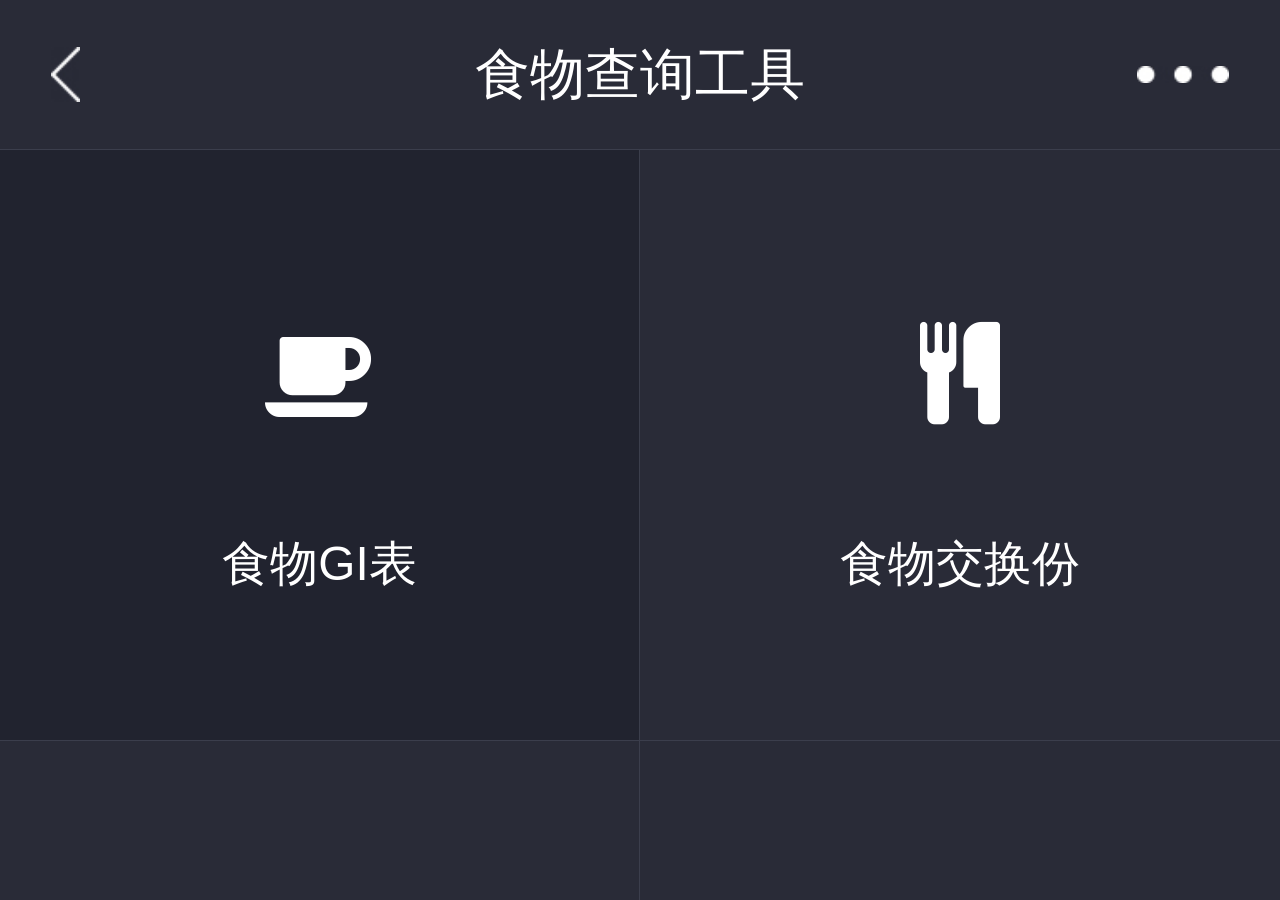
<file: home.html>
<!doctype html>
<html lang="en" ng-app="myApp">
<head>
	<meta charset="UTF-8">
	<meta name="viewport" content="width=device-width, user-scalable=no, initial-scale=1.0, maximum-scale=1.0, minimum-scale=1.0">
	<title>{{title}}</title>
	<link rel="shortcut icon" href="favicon.ico" type="image/x-icon" />
	<link rel="stylesheet" href="css/font-awesome.min.css">
	<link rel="stylesheet" href="css/main.css">
</head>
<body>

	<div class="ng-cloak homepage" ui-view>
		
	</div>

	<script src="lib/angular.min.js"></script>
	<script src="lib/angular-ui-router.min.js"></script>
	<script src="lib/jquery.min.js"></script>
	<script src="lib/swiper.min.js"></script>
	<script src="lib/iscroll-probe.js"></script>
	<script src="lib/slideSelect2.js"></script>
	<script src="js/index.js"></script>
</body>
</html>
</file>
<file: css/main.css>
* {
  box-sizing: border-box;
  -webkit-box-sizing: border-box;
  -webkit-tap-highlight-color: transparent;
  -webkit-touch-callout: none;
  -webkit-backface-visibility: hidden; }

body, div, dl, dt, dd, ul, ol, li, h1, h2, h3, h4, h5, h6, pre, code, form, fieldset, legend, input, textarea, p, blockquote, th, td {
  margin: 0;
  padding: 0; }

table {
  border-collapse: collapse;
  border-spacing: 0; }
  table th, table td {
    vertical-align: top; }

fieldset, img {
  border: 0; }

img {
  display: block;
  width: 100%;
  height: 100%; }

em, strong, b, i {
  font-style: normal;
  font-weight: normal; }

h1, h2, h3, h4, h5, h6 {
  font-weight: normal;
  font-size: 100%; }

body, input, button, textarea {
  font-family: sans-serif,Helvetica; }

a {
  text-decoration: none;
  outline: none; }

a:hover {
  cursor: pointer; }

html, body {
  -webkit-user-select: none;
  -moz-user-select: none;
  -ms-user-select: none;
  user-select: none;
  height: 100%;
  width: 100%;
  color: #333;
  -ms-text-size-adjust: 100%;
  -webkit-text-size-adjust: 100%;
  -webkit-font-smoothing: antialiased; }

body {
  position: relative;
  overflow: hidden;
  -webkit-overflow-scrolling: touch;
  -webkit-transform-style: preserve-3d;
  -webkit-backface-visibility: hidden; }

ul, ol {
  list-style-type: none; }
  ul li, ol li {
    list-style: none; }

a, input, textarea, select {
  outline: 0;
  -webkit-appearance: none;
  font-size: 100%; }

a {
  color: #333;
  text-decoration: none;
  -webkit-tap-highlight-color: transparent; }
  a:active {
    color: #1a1a1a; }

::-webkit-input-placeholder {
  color: #cacaca; }

input:-moz-placeholder {
  color: #cacaca; }

html, body {
  width: 100%;
  height: 100%;
  overflow: hidden; }

body {
  font-size: .32rem; }

.homepage {
  width: 100%;
  height: 100%;
  overflow: hidden; }

.clear {
  width: 0;
  height: 0;
  overflow: hidden;
  clear: both; }

.team_wrapper {
  width: 100%;
  height: 100%;
  overflow: hidden;
  display: -webkit-flex;
  -webkit-flex-direction: column; }
  .team_wrapper header {
    width: 100%;
    height: .88rem;
    background: #292b37;
    position: relative;
    border-bottom: 1px solid #3b3e4c; }
    .team_wrapper header a {
      position: absolute;
      width: .17rem;
      height: .32rem;
      background: url(../images/icon_03.jpg);
      background-size: 100% 100%;
      left: .3rem;
      top: 50%;
      margin-top: -.16rem; }
    .team_wrapper header h2 {
      width: 100%;
      line-height: .88rem;
      height: .88rem;
      font-size: .32rem;
      color: #fff;
      text-align: center; }
    .team_wrapper header span {
      position: absolute;
      width: .54rem;
      height: .1rem;
      right: .3rem;
      top: 50%;
      margin-top: -.05rem;
      background: url(../images/icon_06.jpg);
      background-size: 100% 100%; }
  .team_wrapper main {
    -webkit-flex-grow: 1;
    overflow-y: auto;
    background: #292b37; }
    .team_wrapper main a {
      font-size: .28rem;
      color: #fff;
      display: block;
      float: left;
      width: 50%;
      height: 3.46rem;
      border-bottom: 1px solid #3b3e4c; }
      .team_wrapper main a:nth-child(odd) {
        border-right: 1px solid #3b3e4c; }
    .team_wrapper main a.bg {
      background: #21232f; }
    .team_wrapper main dl {
      width: 100%;
      height: 100%; }
      .team_wrapper main dl dt {
        width: 100%;
        text-align: center;
        height: 2.24rem;
        font-size: .6rem;
        padding-top: .97rem; }
      .team_wrapper main dl dd {
        width: 100%;
        height: 1.2rem;
        text-align: center; }

.gi_wrapper {
  width: 100%;
  height: 100%;
  overflow: hidden;
  display: -webkit-flex;
  -webkit-flex-direction: column; }
  .gi_wrapper header {
    width: 100%;
    height: .88rem;
    background: #292b37;
    position: relative;
    border-bottom: 1px solid #3b3e4c; }
    .gi_wrapper header a {
      position: absolute;
      width: .17rem;
      height: .32rem;
      background: url(../images/icon_03.jpg);
      background-size: 100% 100%;
      left: .3rem;
      top: 50%;
      margin-top: -.16rem; }
    .gi_wrapper header h2 {
      width: 100%;
      line-height: .88rem;
      height: .88rem;
      font-size: .32rem;
      color: #fff;
      text-align: center; }
    .gi_wrapper header span {
      position: absolute;
      width: .54rem;
      height: .1rem;
      right: .3rem;
      top: 50%;
      margin-top: -.05rem;
      background: url(../images/icon_06.jpg);
      background-size: 100% 100%; }
  .gi_wrapper main {
    -webkit-flex-grow: 1;
    overflow-y: auto;
    overflow-x: hidden;
    background: #ebebeb; }
  .gi_wrapper .search {
    width: 100%;
    height: 2.45rem;
    background: #ebebeb;
    padding: .3rem .3rem 0 .3rem; }
    .gi_wrapper .search .p1 {
      width: 100%;
      height: .68rem;
      background: #fff;
      border-radius: 6px;
      position: relative; }
      .gi_wrapper .search .p1 input {
        width: 100%;
        height: .68rem;
        line-height: .68rem;
        border: none;
        border-radius: 6px;
        padding-left: 2.23rem;
        font-size: .28rem; }
      .gi_wrapper .search .p1 i {
        position: absolute;
        font-size: .3rem;
        color: #424242;
        left: 0;
        top: 50%;
        margin-top: -.15rem;
        margin-left: 1.81rem; }
    .gi_wrapper .search .p2 {
      width: 100%;
      line-height: .3rem;
      color: #808080;
      font-size: .24rem;
      padding: .15rem; }
    .gi_wrapper .search .p3 {
      width: 100%; }
      .gi_wrapper .search .p3 span {
        display: inline-block;
        width: 26%;
        color: #58b431; }
        .gi_wrapper .search .p3 span i {
          display: inline-block;
          width: 0;
          height: 0;
          border: .14rem solid #58b431;
          margin-right: .2rem;
          font-size: .26rem; }
        .gi_wrapper .search .p3 span:nth-of-type(2) {
          color: #0bcbf2; }
          .gi_wrapper .search .p3 span:nth-of-type(2) i {
            border-color: #0bcbf2; }
        .gi_wrapper .search .p3 span:nth-of-type(3) {
          color: #ea5042; }
          .gi_wrapper .search .p3 span:nth-of-type(3) i {
            border-color: #ea5042; }
  .gi_wrapper .content {
    background: #fff; }
    .gi_wrapper .content .variety {
      padding: .25rem .3rem; }
      .gi_wrapper .content .variety ul {
        display: -webkit-flex; }
      .gi_wrapper .content .variety li {
        -webkit-flex-shrink: 0;
        width: 1.2rem;
        height: 1rem;
        border-radius: 6px;
        margin-right: .1rem; }
        .gi_wrapper .content .variety li img {
          border-radius: 6px; }
  .gi_wrapper .specific li {
    padding-left: .3rem;
    width: 100%;
    height: .88rem;
    border-bottom: 1px solid #e6e6e6;
    line-height: .88rem;
    color: #333333;
    position: relative; }
    .gi_wrapper .specific li span {
      position: absolute;
      width: .5rem;
      height: .5rem;
      right: .3rem;
      top: 50%;
      margin-top: -.25rem;
      border-radius: 50%;
      text-align: center;
      line-height: .5rem;
      color: #fff;
      font-size: .24rem; }
    .gi_wrapper .specific li .green {
      background: #58b431; }
    .gi_wrapper .specific li .blue {
      background: #0bcbf2; }
    .gi_wrapper .specific li .red {
      background: #ea5042; }

.ingredient_wrapper {
  width: 100%;
  height: 100%;
  overflow: hidden;
  display: -webkit-flex;
  -webkit-flex-direction: column; }
  .ingredient_wrapper header {
    width: 100%;
    height: .88rem;
    background: #292b37;
    position: relative;
    border-bottom: 1px solid #3b3e4c; }
    .ingredient_wrapper header a {
      position: absolute;
      width: .17rem;
      height: .32rem;
      background: url(../images/icon_03.jpg);
      background-size: 100% 100%;
      left: .3rem;
      top: 50%;
      margin-top: -.16rem; }
    .ingredient_wrapper header h2 {
      width: 100%;
      line-height: .88rem;
      height: .88rem;
      font-size: .32rem;
      color: #fff;
      text-align: center; }
    .ingredient_wrapper header span {
      position: absolute;
      width: .54rem;
      height: .1rem;
      right: .3rem;
      top: 50%;
      margin-top: -.05rem;
      background: url(../images/icon_06.jpg);
      background-size: 100% 100%; }
  .ingredient_wrapper main {
    -webkit-flex-grow: 1;
    overflow-y: auto;
    overflow-x: hidden;
    background: #ebebeb;
    display: -webkit-flex; }
  .ingredient_wrapper .box {
    -webkit-flex-grow: 1;
    display: -webkit-flex;
    -webkit-flex-direction: column; }
  .ingredient_wrapper .search {
    width: 100%;
    height: 2.45rem;
    background: #ebebeb;
    padding: .3rem .3rem 0 .3rem; }
    .ingredient_wrapper .search .p1 {
      width: 100%;
      height: .68rem;
      background: #fff;
      border-radius: 6px;
      position: relative; }
      .ingredient_wrapper .search .p1 input {
        width: 100%;
        height: .68rem;
        line-height: .68rem;
        border: none;
        border-radius: 6px;
        padding-left: 2.23rem;
        font-size: .28rem; }
      .ingredient_wrapper .search .p1 i {
        position: absolute;
        font-size: .3rem;
        color: #424242;
        left: 0;
        top: 50%;
        margin-top: -.15rem;
        margin-left: 1.81rem; }
    .ingredient_wrapper .search .p2 {
      width: 100%;
      line-height: .3rem;
      color: #808080;
      font-size: .24rem;
      padding: .15rem; }
    .ingredient_wrapper .search .p3 {
      width: 100%; }
      .ingredient_wrapper .search .p3 span {
        display: inline-block;
        width: 26%;
        color: #58b431; }
        .ingredient_wrapper .search .p3 span i {
          display: inline-block;
          width: 0;
          height: 0;
          border: .14rem solid #58b431;
          margin-right: .2rem;
          font-size: .26rem; }
        .ingredient_wrapper .search .p3 span:nth-of-type(2) {
          color: #0bcbf2; }
          .ingredient_wrapper .search .p3 span:nth-of-type(2) i {
            border-color: #0bcbf2; }
        .ingredient_wrapper .search .p3 span:nth-of-type(3) {
          color: #ea5042; }
          .ingredient_wrapper .search .p3 span:nth-of-type(3) i {
            border-color: #ea5042; }
  .ingredient_wrapper .content {
    -webkit-flex-grow: 1;
    background: #fff;
    padding: .3rem; }
    .ingredient_wrapper .content dl {
      width: 33%;
      text-align: center;
      float: left; }
      .ingredient_wrapper .content dl:nth-of-type(2) dt {
        background: url(../images/dimg_05.jpg);
        background-size: 100% 100%; }
      .ingredient_wrapper .content dl:nth-of-type(3) dt {
        background: url(../images/dimg_07.jpg);
        background-size: 100% 100%; }
      .ingredient_wrapper .content dl:nth-of-type(4) dt {
        background: url(../images/dimg_12.jpg);
        background-size: 100% 100%; }
      .ingredient_wrapper .content dl:nth-of-type(5) dt {
        background: url(../images/dimg_13.jpg);
        background-size: 100% 100%; }
      .ingredient_wrapper .content dl:nth-of-type(6) dt {
        background: url(../images/dimg_15.jpg);
        background-size: 100% 100%; }
      .ingredient_wrapper .content dl:nth-of-type(7) dt {
        background: url(../images/dimg_21.jpg);
        background-size: 100% 100%; }
      .ingredient_wrapper .content dl:nth-of-type(8) dt {
        background: url(../images/dimg_20.jpg);
        background-size: 100% 100%; }
    .ingredient_wrapper .content dt {
      width: 1.45rem;
      height: 1.45rem;
      background: url(../images/dimg_03.jpg);
      background-size: 100% 100%;
      margin: 0 auto; }
    .ingredient_wrapper .content dd {
      height: .8rem;
      line-height: .8rem;
      color: #333333;
      font-size: .32rem; }
  .ingredient_wrapper .specific li {
    padding-left: .3rem;
    width: 100%;
    height: .88rem;
    border-bottom: 1px solid #e6e6e6;
    line-height: .88rem;
    color: #333333;
    position: relative; }
    .ingredient_wrapper .specific li span {
      position: absolute;
      width: .5rem;
      height: .5rem;
      right: .3rem;
      top: 50%;
      margin-top: -.25rem;
      border-radius: 50%;
      text-align: center;
      line-height: .5rem;
      color: #fff;
      font-size: .24rem; }
    .ingredient_wrapper .specific li .green {
      background: #58b431; }
    .ingredient_wrapper .specific li .blue {
      background: #0bcbf2; }
    .ingredient_wrapper .specific li .red {
      background: #ea5042; }

.gushu_wrapper {
  width: 100%;
  height: 100%;
  overflow: hidden;
  display: -webkit-flex;
  -webkit-flex-direction: column; }
  .gushu_wrapper header {
    width: 100%;
    height: .88rem;
    background: #292b37;
    position: relative;
    border-bottom: 1px solid #3b3e4c; }
    .gushu_wrapper header a {
      position: absolute;
      width: .17rem;
      height: .32rem;
      background: url(../images/icon_03.jpg);
      background-size: 100% 100%;
      left: .3rem;
      top: 50%;
      margin-top: -.16rem; }
    .gushu_wrapper header h2 {
      width: 100%;
      line-height: .88rem;
      height: .88rem;
      font-size: .32rem;
      color: #fff;
      text-align: center; }
    .gushu_wrapper header span {
      position: absolute;
      width: .54rem;
      height: .1rem;
      right: .3rem;
      top: 50%;
      margin-top: -.05rem;
      background: url(../images/icon_06.jpg);
      background-size: 100% 100%; }
  .gushu_wrapper .search {
    width: 100%;
    height: .88rem;
    position: relative; }
    .gushu_wrapper .search input {
      width: 60%;
      height: .66rem;
      position: absolute;
      left: 10%;
      top: 50%;
      margin-top: -.33rem;
      border: 1px solid #ccc; }
    .gushu_wrapper .search span {
      font-size: .32rem;
      position: absolute;
      left: 75%;
      top: 0;
      height: .88rem;
      line-height: .88rem; }
  .gushu_wrapper main {
    -webkit-flex-grow: 1;
    overflow-y: auto;
    overflow-x: hidden;
    background: #fff; }
  .gushu_wrapper .content {
    background: #fff; }
  .gushu_wrapper .specific li {
    padding-left: .3rem;
    width: 100%;
    height: .88rem;
    border-bottom: 1px solid #e6e6e6;
    line-height: .88rem;
    color: #333333; }

.cwrap {
  width: 100%;
  height: 100%;
  overflow: hidden; }
  .cwrap .cheader {
    width: 100%;
    height: .91rem;
    background: #292b37;
    color: #fff;
    position: relative; }
    .cwrap .cheader .cleft-arrow {
      width: 25px;
      height: 37px;
      position: absolute;
      left: 3px;
      top: 18%; }
      .cwrap .cheader .cleft-arrow:after {
        content: '';
        position: absolute;
        border: 10px solid transparent;
        border-right-width: 8px;
        border-right-color: #333333;
        top: 50%;
        margin: -14px 0 0 0;
        left: 0; }
      .cwrap .cheader .cleft-arrow:before {
        content: '';
        position: absolute;
        border: 10px solid transparent;
        border-right-width: 8px;
        border-right-color: #fff;
        top: 50%;
        margin: -14px 0 0 0;
        right: 8px; }
    .cwrap .cheader h1 {
      font-size: .35rem;
      line-height: .91rem;
      text-align: center; }
    .cwrap .cheader span {
      width: .56rem;
      height: .23rem;
      position: absolute;
      right: 13px;
      top: 44%;
      background: url("../images/c2.png") no-repeat;
      background-size: contain; }
  .cwrap .cmain {
    width: 100%;
    overflow-y: auto;
    overflow-x: hidden; }
    .cwrap .cmain .csel {
      height: .67rem;
      background: #ebebeb;
      line-height: .67rem;
      font-size: .26rem;
      text-indent: 15px;
      color: #333333; }
    .cwrap .cmain .clist {
      width: 100%;
      background: #fff; }
      .cwrap .cmain .clist li {
        height: .87rem;
        line-height: .87rem;
        font-size: .29rem;
        border-bottom: 1px solid #e6e6e6;
        margin-left: 15px; }
        .cwrap .cmain .clist li span {
          float: right;
          padding-right: 15px; }
      .cwrap .cmain .clist .cspeed {
        clear: both; }
      .cwrap .cmain .clist .cside {
        position: relative;
        padding-right: 30px; }
        .cwrap .cmain .clist .cside:after {
          content: '';
          position: absolute;
          border: 7px solid transparent;
          border-left-width: 8px;
          border-right-width: 8px;
          border-left-color: #fff;
          top: 50%;
          margin: -6px 0 0 0;
          right: 0; }
        .cwrap .cmain .clist .cside:before {
          content: '';
          position: absolute;
          border: 7px solid transparent;
          border-left-width: 8px;
          border-right-width: 8px;
          border-left-color: #333333;
          top: 50%;
          margin: -6px 0 0 0;
          right: -1px; }
      .cwrap .cmain .clist .citem {
        height: 1.4rem; }
        .cwrap .cmain .clist .citem button {
          margin: .45rem auto;
          width: 80%;
          height: .98rem;
          background: #ea5042;
          font-size: .31rem;
          color: #fff;
          border: none;
          outline: none;
          border-radius: 20px;
          display: block; }
    .cwrap .cmain .cart {
      width: 100%;
      margin-top: 13px;
      background: #fff; }
      .cwrap .cmain .cart .cactive {
        font-size: .28rem;
        color: #333333;
        line-height: .65rem;
        text-indent: 15px; }
      .cwrap .cmain .cart .cgroup {
        width: 100%;
        height: 1.42rem;
        margin-left: 9px; }
        .cwrap .cmain .cart .cgroup:after {
          content: "";
          width: 0;
          height: 0;
          overflow: hidden;
          clear: both; }
        .cwrap .cmain .cart .cgroup li {
          float: left;
          width: 1.22rem;
          height: 1.03rem;
          margin: .27rem 5px; }

#sh_wrap {
  width: 100%;
  height: 100%; }

#sh_wrap {
  background: #ebebeb;
  display: -webkit-flex;
  -webkit-flex-direction: column; }
  #sh_wrap .header {
    width: 100%;
    height: .91rem;
    background: #292b37; }
    #sh_wrap .header h5 {
      width: 100%;
      text-align: center;
      line-height: .91rem;
      color: #fff;
      float: left; }
    #sh_wrap .header .L {
      width: 15px;
      height: 15px;
      float: left;
      border: 3px solid transparent;
      margin-left: -95%;
      border-left-color: #fff;
      border-top-color: #fff;
      -webkit-transform: rotate(-45deg);
      margin-top: .3rem; }
    #sh_wrap .header .R {
      width: 56px;
      margin: .24rem 0;
      float: left;
      margin-left: -56px;
      border: none; }
      #sh_wrap .header .R i {
        display: inline-block;
        width: .1rem;
        height: .1rem;
        border-radius: 50%;
        margin-left: 10px;
        background: #fff; }
  #sh_wrap .chose {
    clear: both;
    width: 100%;
    height: .68rem;
    line-height: .68rem;
    font-size: .23rem;
    color: #333333;
    margin-left: 5%; }
  #sh_wrap .sh_t {
    width: 100%;
    height: 4.67rem;
    background: #fff; }
    #sh_wrap .sh_t p {
      width: 95%;
      margin-left: 5%;
      height: .9rem;
      line-height: .9rem;
      font-size: .27rem;
      border-bottom: 1px dotted #e6e6e6;
      font-size: 0; }
    #sh_wrap .sh_t span {
      width: 75%;
      display: inline-block;
      color: #333333;
      font-size: .28rem; }
    #sh_wrap .sh_t a {
      color: #a5a5a5;
      display: inline-block;
      width: 25%;
      font-size: .28rem;
      text-align: right; }
    #sh_wrap .sh_t .g {
      padding-right: 10px; }
    #sh_wrap .sh_t i {
      display: inline-block;
      width: 10px;
      height: 10px;
      line-height: 10px;
      border: 2px solid transparent;
      border-top-color: #c2c2c2;
      border-right-color: #c2c2c2;
      transform: rotate(45deg);
      margin-right: 10px; }
    #sh_wrap .sh_t .sh_btn {
      display: block;
      border-radius: 25px;
      margin-top: .7rem;
      width: 90%;
      height: .98rem;
      margin-left: 5%;
      text-align: center;
      line-height: .98rem;
      color: #fff;
      font-weight: 900;
      background: #ea5042; }
  #sh_wrap .sh_b {
    -webkit-flex-grow: 1;
    overflow-y: auto;
    margin-top: .3rem;
    background: #fff; }
    #sh_wrap .sh_b .sure {
      width: 100%;
      height: .86rem;
      line-height: .86rem;
      color: #333333;
      padding-left: 5%; }
    #sh_wrap .sh_b .vag {
      width: 100%;
      overflow: hidden; }
      #sh_wrap .sh_b .vag li {
        width: 1.0rem;
        height: 1rem;
        border-radius: 2px;
        display: inline-block;
        margin-left: 3%; }
    #sh_wrap .sh_b .bean {
      width: 95%;
      margin-left: 5%;
      height: .9rem;
      line-height: .9rem;
      font-size: .27rem;
      border-bottom: 1px dotted #e6e6e6;
      font-size: 0; }
      #sh_wrap .sh_b .bean span {
        width: 80%;
        display: inline-block;
        color: #333333;
        font-size: .28rem; }
      #sh_wrap .sh_b .bean i {
        font-size: .28rem; }

.dgirl_container {
  width: 100%;
  height: 100%;
  /*.d_header*/
  /*.d_section*/ }
  .dgirl_container .d_header {
    width: 100%;
    height: 1rem;
    background: #292B37; }
    .dgirl_container .d_header ul {
      display: -webkit-box; }
      .dgirl_container .d_header ul :nth-child(1) {
        padding-left: 3%; }
      .dgirl_container .d_header ul :nth-child(2) h2 {
        color: #fff;
        text-align: center; }
      .dgirl_container .d_header ul :nth-child(3) a {
        float: right;
        padding-right: 3%; }
      .dgirl_container .d_header ul li {
        width: 33.3%;
        font-size: .5rem;
        line-height: 1rem; }
  .dgirl_container .d_section {
    width: 100%;
    height: auto;
    overflow-y: auto;
    /*top*/
    /*pic*/ }
    .dgirl_container .d_section .top {
      width: 100%;
      height: 2rem; }
      .dgirl_container .d_section .top ul {
        display: -webkit-box; }
        .dgirl_container .d_section .top ul :nth-child(1) {
          width: 36%;
          height: 1.2rem;
          line-height: 1.2rem;
          text-align: center;
          border: 1px solid #3279FE;
          margin-left: 7%;
          margin-top: 5%;
          border-radius: 10px;
          color: #3279FE;
          font-size: .45rem; }
        .dgirl_container .d_section .top ul :nth-child(2) {
          width: 36%;
          height: 1.2rem;
          background: #EA5042;
          line-height: 1.2rem;
          text-align: center;
          margin-left: 12%;
          margin-top: 5%;
          border-radius: 10px;
          color: #fff;
          font-size: .45rem; }
        .dgirl_container .d_section .top ul li {
          line-height: 2rem;
          font-size: .5rem; }
    .dgirl_container .d_section .pic {
      width: 100%;
      height: 6.5rem; }
      .dgirl_container .d_section .pic img {
        width: 90%;
        height: 100%;
        margin: 0 auto; }
    .dgirl_container .d_section .bottom {
      width: 82%;
      height: 2.2rem;
      opacity: .8;
      background: #E6E6E6;
      margin: .48rem auto; }
      .dgirl_container .d_section .bottom :nth-child(1) {
        padding-top: 4.8%; }
        .dgirl_container .d_section .bottom :nth-child(1) span {
          color: #3279FE;
          padding-left: 3%; }
      .dgirl_container .d_section .bottom :nth-child(2) span {
        color: #58B431;
        padding-left: 3%; }
      .dgirl_container .d_section .bottom :nth-child(3) span {
        color: #FF1500;
        padding-left: 3%; }
      .dgirl_container .d_section .bottom p {
        line-height: .56rem;
        padding-left: 5.6%; }
        .dgirl_container .d_section .bottom p b {
          color: #000; }

.dboy_container {
  width: 100%;
  height: 100%;
  display: -webkit-flex;
  -webkit-flex-direction: column;
  /*.d_header*/
  /*.d_section*/ }
  .dboy_container .d_header {
    width: 100%;
    height: 1rem;
    background: #292B37; }
    .dboy_container .d_header ul {
      display: -webkit-box; }
      .dboy_container .d_header ul :nth-child(1) {
        padding-left: 3%; }
      .dboy_container .d_header ul :nth-child(2) h2 {
        color: #fff;
        text-align: center; }
      .dboy_container .d_header ul :nth-child(3) a {
        float: right;
        padding-right: 3%; }
      .dboy_container .d_header ul li {
        width: 33.3%;
        font-size: .5rem;
        line-height: 1rem; }
  .dboy_container .d_section {
    -webkit-flex-grow: 1;
    overflow-y: auto;
    /*top*/
    /*pic*/ }
    .dboy_container .d_section .top {
      width: 100%;
      height: 2rem; }
      .dboy_container .d_section .top ul {
        display: -webkit-box; }
        .dboy_container .d_section .top ul :nth-child(2) {
          width: 36%;
          height: 1.2rem;
          line-height: 1.2rem;
          text-align: center;
          border: 1px solid #EA5042;
          margin-left: 7%;
          margin-top: 5%;
          border-radius: 10px;
          color: #EA5042;
          font-size: .45rem; }
        .dboy_container .d_section .top ul :nth-child(1) {
          width: 36%;
          height: 1.2rem;
          background: #3279FE;
          line-height: 1.2rem;
          text-align: center;
          margin-left: 12%;
          margin-top: 5%;
          border-radius: 10px;
          color: #fff;
          font-size: .45rem; }
        .dboy_container .d_section .top ul li {
          line-height: 2rem;
          font-size: .5rem; }
    .dboy_container .d_section .pic {
      width: 100%;
      height: 6.7rem;
      padding: 0 .6rem; }
      .dboy_container .d_section .pic .pt {
        width: 100%;
        height: 5.2rem;
        display: -webkit-flex; }
      .dboy_container .d_section .pic .picLeft {
        width: 1.52rem;
        height: 5.2rem;
        padding-left: .4rem;
        position: relative; }
        .dboy_container .d_section .pic .picLeft .tip {
          width: 0;
          height: 0;
          border: .38rem solid transparent;
          border-left-color: #3279fe;
          position: absolute;
          left: 0;
          top: 75px; }
        .dboy_container .d_section .pic .picLeft p {
          line-height: .4rem;
          font-size: .36rem;
          text-align: center;
          color: #3279fe; }
      .dboy_container .d_section .pic .h_ruler {
        width: 1.12rem;
        height: 4.7rem;
        border: 1px solid #b3b3b3;
        padding-left: .1rem;
        overflow: hidden;
        position: relative; }
        .dboy_container .d_section .pic .h_ruler li {
          width: .15rem;
          height: 1px;
          background: #b3b3b3;
          margin-bottom: 4px;
          position: relative; }
          .dboy_container .d_section .pic .h_ruler li:nth-of-type(5n) {
            width: .3rem;
            background: #666666; }
          .dboy_container .d_section .pic .h_ruler li:nth-of-type(5n):after {
            content: attr(meter);
            position: absolute;
            right: -22px;
            top: -6px;
            font-size: 12px;
            text-align: left;
            width: 20px;
            height: 15px; }
      .dboy_container .d_section .pic .picRight {
        -webkit-flex-grow: 1;
        position: relative; }
        .dboy_container .d_section .pic .picRight img {
          width: 2.36rem;
          height: 4.34rem;
          position: absolute;
          left: .67rem;
          bottom: .2rem; }
      .dboy_container .d_section .pic .pb {
        width: 100%;
        height: 1.5rem;
        padding-left: 1.52rem;
        position: relative; }
        .dboy_container .d_section .pic .pb .gram {
          position: absolute;
          font-size: .36rem;
          color: #ff1500;
          right: 0;
          top: -.56rem; }
        .dboy_container .d_section .pic .pb .tip2 {
          width: 0;
          height: 0;
          border: 18px solid transparent;
          border-bottom-color: #ff1500;
          position: absolute;
          right: 94px;
          bottom: 0; }
      .dboy_container .d_section .pic .w_ruler {
        width: 4.7rem;
        height: 1.12rem;
        border: 1px solid #b3b3b3;
        padding-top: .1rem;
        overflow: hidden; }
        .dboy_container .d_section .pic .w_ruler ul {
          width: 500px; }
        .dboy_container .d_section .pic .w_ruler li {
          width: 1px;
          height: .15rem;
          background: #b3b3b3;
          margin-right: 4px;
          float: left;
          position: relative; }
          .dboy_container .d_section .pic .w_ruler li:nth-of-type(5n) {
            height: .3rem;
            background: #666666; }
          .dboy_container .d_section .pic .w_ruler li:nth-of-type(5n):after {
            content: attr(gram);
            position: absolute;
            right: -20px;
            top: 20px;
            font-size: 12px;
            text-align: center;
            width: 40px;
            height: 15px; }
    .dboy_container .d_section .bottom {
      width: 82%;
      height: 2.2rem;
      opacity: .8;
      background: #E6E6E6;
      margin: .48rem auto; }
      .dboy_container .d_section .bottom :nth-child(1) {
        padding-top: 4.8%; }
        .dboy_container .d_section .bottom :nth-child(1) span {
          color: #3279FE;
          padding-left: 3%; }
      .dboy_container .d_section .bottom :nth-child(2) span {
        color: #58B431;
        padding-left: 3%; }
      .dboy_container .d_section .bottom :nth-child(3) span {
        color: #FF1500;
        padding-left: 3%; }
      .dboy_container .d_section .bottom p {
        line-height: .56rem;
        padding-left: 5.6%; }
        .dboy_container .d_section .bottom p b {
          color: #000; }

.dchengfen_container {
  width: 100%;
  height: 100%;
  background: #fff;
  display: -webkit-flex;
  -webkit-flex-direction: column; }
  .dchengfen_container ul {
    background: #292B37;
    display: -webkit-box; }
    .dchengfen_container ul :nth-child(1) a {
      float: left;
      padding-left: 15%; }
    .dchengfen_container ul h2 {
      padding-left: 5%;
      color: #fff; }
    .dchengfen_container ul :nth-child(3) a {
      float: right;
      padding-right: 5%; }
    .dchengfen_container ul li {
      -webkit-box-flex: 1;
      font-size: .49rem;
      line-height: 1rem;
      text-align: center; }
  .dchengfen_container .d_section {
    -webkit-flex-grow: 1;
    overflow-y: auto;
    /*.center*/ }
    .dchengfen_container .d_section .top {
      width: 100%;
      height: .9rem; }
      .dchengfen_container .d_section .top h3 {
        text-align: center;
        line-height: .9rem;
        font-size: .46rem; }
    .dchengfen_container .d_section .center {
      width: 100%;
      height: 2.6rem; }
      .dchengfen_container .d_section .center ol {
        width: 92%;
        height: 2.6rem;
        margin: 0 auto;
        display: -webkit-flex;
        -webkit-flex-wrap: wrap; }
        .dchengfen_container .d_section .center ol :nth-child(1) {
          border-bottom: none;
          background: #4AB134;
          color: #fff; }
        .dchengfen_container .d_section .center ol :nth-child(2) {
          border-bottom: none;
          background: #F3981C;
          color: #fff; }
        .dchengfen_container .d_section .center ol :nth-child(3) {
          border-bottom: none; }
        .dchengfen_container .d_section .center ol :nth-child(4) {
          border-bottom: none; }
        .dchengfen_container .d_section .center ol li {
          width: 50%;
          height: .86rem;
          text-align: center;
          line-height: .86rem;
          border: 1px solid #ccc; }
    .dchengfen_container .d_section .bottom {
      width: 100%;
      height: 6.6rem;
      margin-top: 5%; }
      .dchengfen_container .d_section .bottom h3 {
        text-align: center;
        line-height: .8rem;
        font-size: .46rem; }
      .dchengfen_container .d_section .bottom .h2o {
        width: 100%;
        height: auto; }
        .dchengfen_container .d_section .bottom .h2o ol {
          margin-left: 5%; }
          .dchengfen_container .d_section .bottom .h2o ol li {
            line-height: .7rem;
            border-bottom: 1px solid #7A7A7A;
            color: #333333; }
            .dchengfen_container .d_section .bottom .h2o ol li span {
              float: right;
              padding-right: 5%; }
            .dchengfen_container .d_section .bottom .h2o ol li a {
              color: #333333; }

.show {
  display: block !important; }

.hide {
  display: none !important; }

.mask-layer {
  position: absolute;
  top: 0;
  left: 0;
  width: 100%;
  height: 100%;
  background: rgba(0, 0, 0, 0.7);
  display: none;
  z-index: 99998; }

.slide-selector {
  position: absolute;
  bottom: 0;
  width: 100%;
  height: 270px;
  overflow: auto;
  background: #fff;
  transform: translate3d(0, 100%, 0);
  transition: transform .3s ease-in-out;
  z-index: 99999; }

.slide-wrapper {
  position: relative;
  height: 225px;
  overflow: hidden; }

.slide-options {
  position: absolute;
  width: 100%;
  text-align: center;
  overflow: hidden; }

.slide-active {
  transform: translate3d(0, 0, 0); }

.slide-mask {
  position: absolute;
  z-index: 1;
  top: 0;
  left: 0;
  width: 100%;
  height: 100%;
  pointer-events: none;
  background: linear-gradient(#fff 0, rgba(245, 245, 245, 0) 52%, rgba(245, 245, 245, 0) 48%, #fff 100%);
  background: -webkit-gradient(linear, left bottom, left top, from(#fff), color-stop(0.52, rgba(245, 245, 245, 0)), color-stop(0.48, rgba(245, 245, 245, 0)), to(#fff));
  background: -webkit-linear-gradient(#fff 0, rgba(245, 245, 245, 0) 52%, rgba(245, 245, 245, 0) 48%, #fff 100%);
  background: -moz-linear-gradient(#fff 0, rgba(245, 245, 245, 0) 52%, rgba(245, 245, 245, 0) 48%, #fff 100%); }

.slide-header {
  height: 44px;
  line-height: 44px;
  text-align: center;
  position: relative;
  background: lightgoldenrodyellow;
  z-index: 1; }

.slide-sure, .slide-cancel {
  position: absolute;
  top: 0;
  padding: 8px;
  margin: 5px;
  border: 1px solid #eee;
  font-size: .24rem;
  line-height: 1;
  z-index: 1; }

.slide-sure {
  right: 0;
  color: #f23438; }

.slide-cancel {
  left: 0; }

.slide-option {
  height: 45px;
  width: 100%;
  overflow: hidden;
  white-space: nowrap;
  text-overflow: ellipsis;
  line-height: 45px; }
</file>
